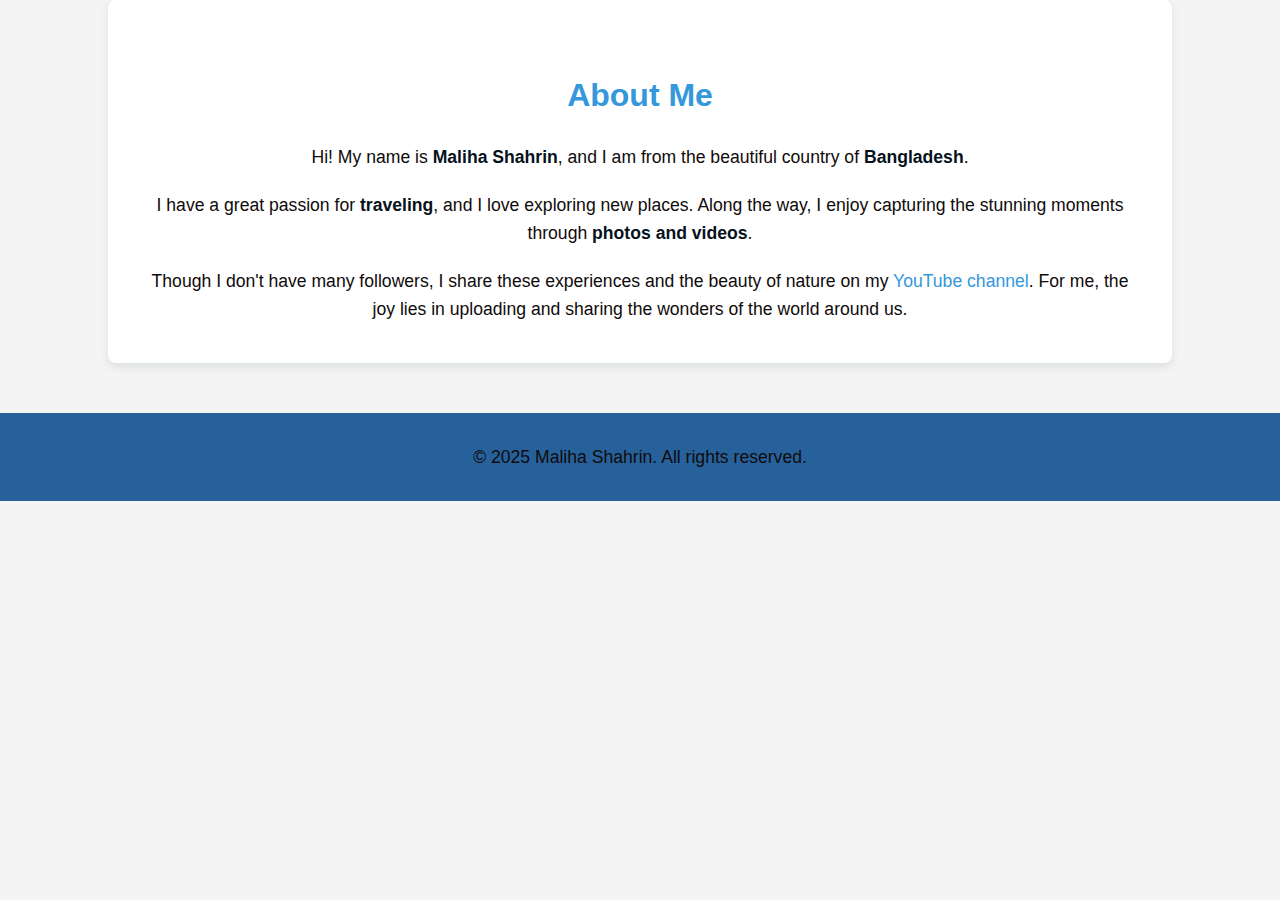
<file: about.html>
<!DOCTYPE html>
<html lang="en">
<head>
    <meta charset="UTF-8">
    <meta name="viewport" content="width=device-width, initial-scale=1.0">
    <title>About Me - Maliha Shahrin</title>
    <style>
        /* General Styles */
        body {
            font-family: 'Arial', sans-serif;
            background-color: #f4f4f4;
            margin: 0;
            padding: 0;
            color: #e1d8d8;
            line-height: 1.6;
        }

        /* Header Styles */
        h1 {
            text-align: center;
            color: #3498db;
            margin-top: 50px;
        }

        /* Paragraph Styles */
        p {
            font-size: 1.1rem;
            margin: 20px;
            color: #100b0b;
            text-align: center;
        }

        strong {
            color: #06121c;
        }

        /* Link Styles */
        a {
            color: #3498db;
            text-decoration: none;
        }

        a:hover {
            text-decoration: underline;
        }

        /* Container for the content */
        .container {
            width: 80%;
            margin: 0 auto;
            padding: 20px;
            background-color: white;
            border-radius: 8px;
            box-shadow: 0 4px 8px rgba(6, 60, 23, 0.1);
        }

        /* Footer Styling */
        footer {
            text-align: center;
            margin-top: 50px;
            background-color: #26619c;
            color:rgb(242, 236, 236);
            padding: 10px;
        }

        /* Responsive Design */
        @media (max-width: 768px) {
            .container {
                width: 90%;
            }
            h1 {
                font-size: 2rem;
            }
            p {
                font-size: 1rem;
            }
        }
    </style>
</head>
<body>
    <div class="container">
        <h1>About Me</h1>
        <p>Hi! My name is <strong>Maliha Shahrin</strong>, and I am from the beautiful country of <strong>Bangladesh</strong>.</p>
        <p>I have a great passion for <strong>traveling</strong>, and I love exploring new places. Along the way, I enjoy capturing the stunning moments through <strong>photos and videos</strong>.</p>
        <p>Though I don't have many followers, I share these experiences and the beauty of nature on my <a href="https://www.youtube.com/" target="_blank">YouTube channel</a>. For me, the joy lies in uploading and sharing the wonders of the world around us.</p>
    </div>

    <footer>
        <p>&copy; 2025 Maliha Shahrin. All rights reserved.</p>
    </footer>
</file>
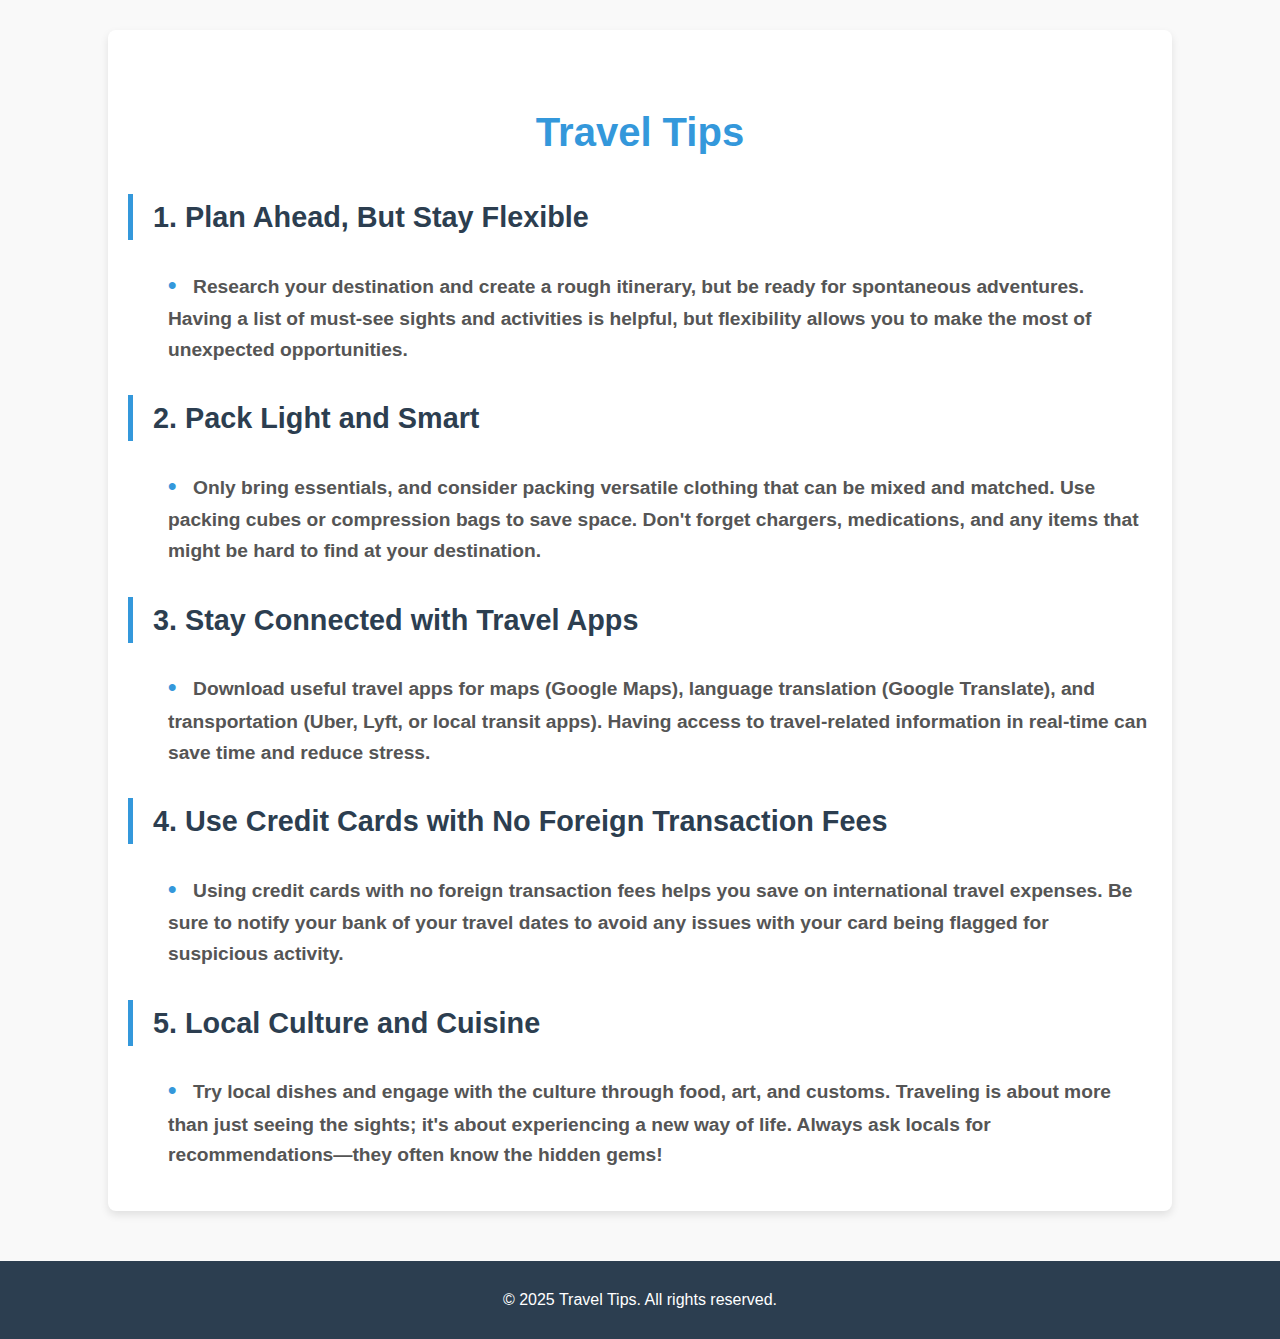
<file: services.html>
<!DOCTYPE html>
<html lang="en">
<head>
    <meta charset="UTF-8">
    <meta name="viewport" content="width=device-width, initial-scale=1.0">
    <title>Travel Tips</title>
    <style>
        /* General Page Styling */
        body {
            font-family: 'Arial', sans-serif;
            background-color: #f9f9f9;
            color: #333;
            margin: 0;
            padding: 0;
            line-height: 1.6;
        }

        /* Main Heading Styling */
        h1 {
            text-align: center;
            color: #3498db;
            margin-top: 50px;
            font-size: 2.5rem;
        }

        /* Subheading Styling */
        h3 {
            color: #2c3e50;
            font-size: 1.8rem;
            margin-top: 30px;
            margin-bottom: 10px;
            padding-left: 20px;
            border-left: 5px solid #3498db;
        }

        /* Paragraph Styling */
        h4 {
            font-size: 1.2rem;
            color: #555;
            margin-left: 40px;
            margin-bottom: 20px;
        }

        /* Bullet Point Styling */
        h4::before {
            content: "• ";
            color: #3498db;
            font-size: 1.5rem;
            margin-right: 10px;
        }

        /* Container for Centering Content */
        .container {
            width: 80%;
            margin: 0 auto;
            padding: 20px;
            background-color: white;
            box-shadow: 0 4px 8px rgba(0, 0, 0, 0.1);
            border-radius: 8px;
            margin-top: 30px;
        }

        /* Footer Styling */
        footer {
            text-align: center;
            margin-top: 50px;
            background-color: #2c3e50;
            color: white;
            padding: 10px;
        }

        /* Responsive Design */
        @media (max-width: 768px) {
            .container {
                width: 90%;
            }

            h1 {
                font-size: 2rem;
            }

            h3 {
                font-size: 1.5rem;
            }

            h4 {
                font-size: 1rem;
            }
        }
    </style>
</head>
<body>
    <div class="container">
        <h1>Travel Tips</h1>

        <h3>1. Plan Ahead, But Stay Flexible</h3>
        <h4>Research your destination and create a rough itinerary, but be ready for spontaneous adventures. Having a list of must-see sights and activities is helpful, but flexibility allows you to make the most of unexpected opportunities.</h4>

        <h3>2. Pack Light and Smart</h3>
        <h4>Only bring essentials, and consider packing versatile clothing that can be mixed and matched. Use packing cubes or compression bags to save space. Don't forget chargers, medications, and any items that might be hard to find at your destination.</h4>

        <h3>3. Stay Connected with Travel Apps</h3>
        <h4>Download useful travel apps for maps (Google Maps), language translation (Google Translate), and transportation (Uber, Lyft, or local transit apps). Having access to travel-related information in real-time can save time and reduce stress.</h4>

        <h3>4. Use Credit Cards with No Foreign Transaction Fees</h3>
        <h4>Using credit cards with no foreign transaction fees helps you save on international travel expenses. Be sure to notify your bank of your travel dates to avoid any issues with your card being flagged for suspicious activity.</h4>

        <h3>5. Local Culture and Cuisine</h3>
        <h4>Try local dishes and engage with the culture through food, art, and customs. Traveling is about more than just seeing the sights; it's about experiencing a new way of life. Always ask locals for recommendations—they often know the hidden gems!</h4>
    </div>

    <footer>
        <p>&copy; 2025 Travel Tips. All rights reserved.</p>
    </footer>
</body>
</html>
</file>
